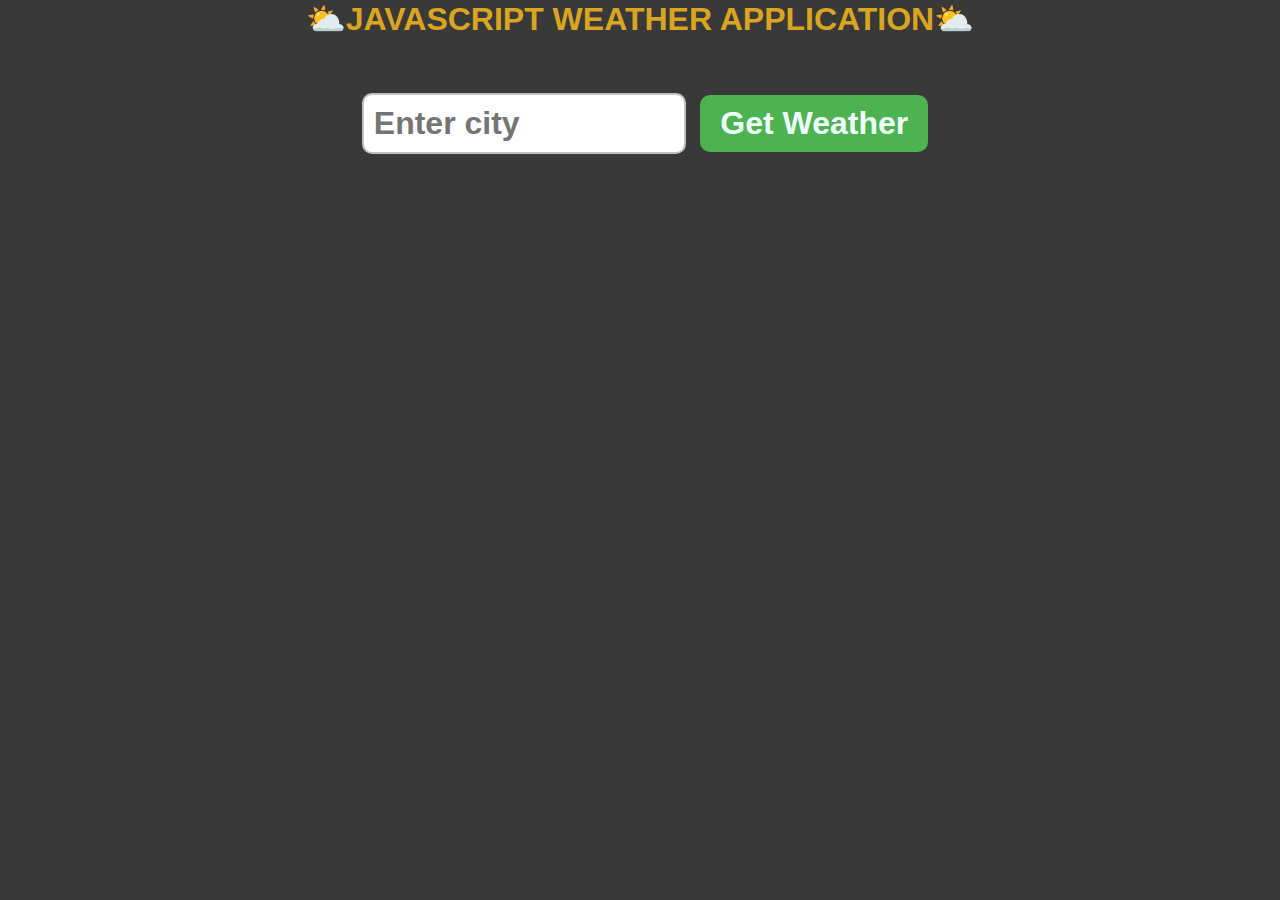
<file: weatherJS/index.html>
<!DOCTYPE html>
<html lang="en">

<head>
    <meta charset="UTF-8">
    <meta name="viewport" content="width=device-width, initial-scale=1.0">
    <link rel="icon" type="image/png" href="/images/code.png">
    <title>AFJ Coder</title>
    <link rel="stylesheet" href="style.css">
</head>

<body>

    <h1>⛅JAVASCRIPT WEATHER APPLICATION⛅</h1>

    <form class="weatherForm">
        <input type="text" class="cityInput" placeholder="Enter city">
        <button type="submit">Get Weather</button>
    </form>

    <div class="card" style="display: none">
    </div>

    <script src="weatherapp.js"></script>
</body>

</html>
</file>
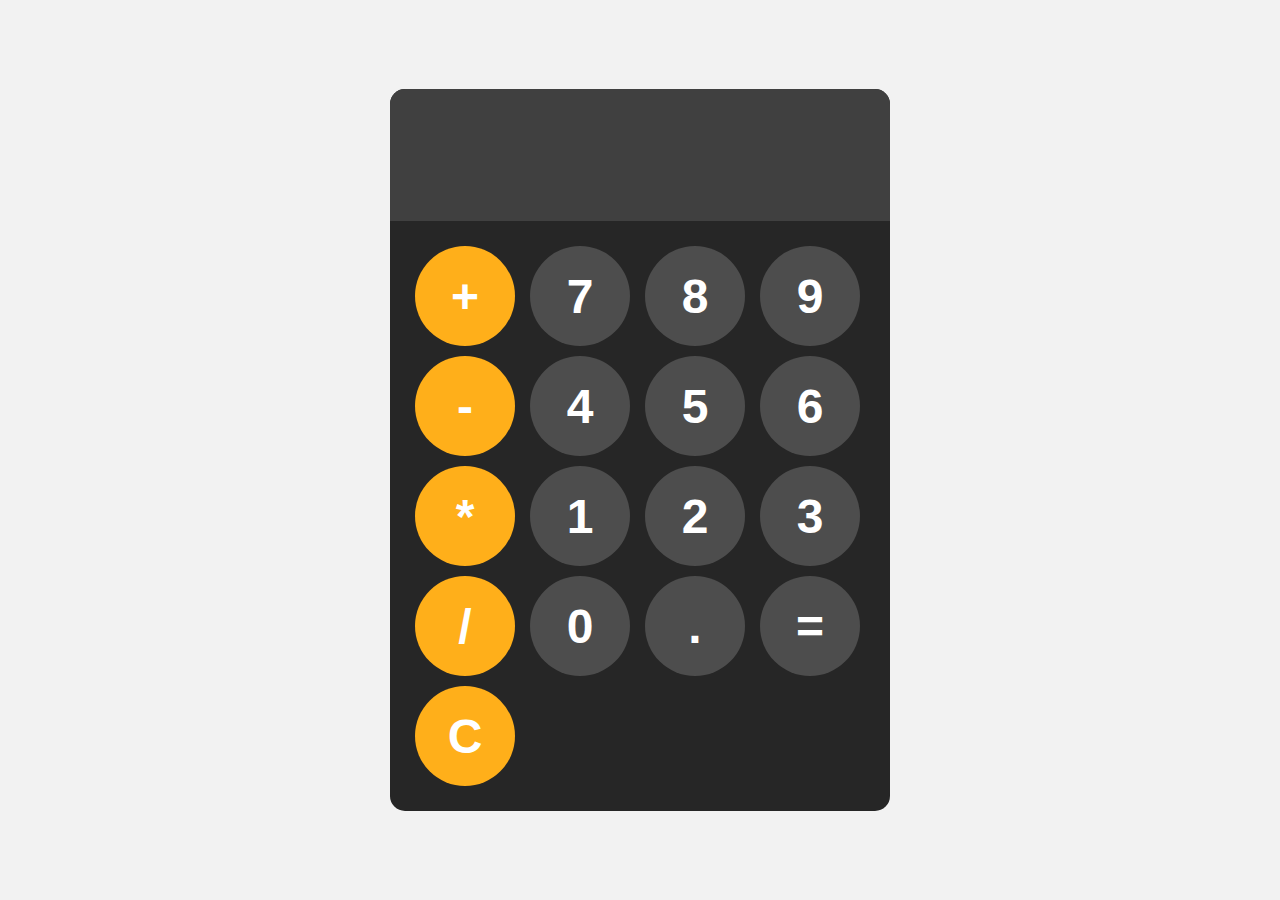
<file: CalculoConvert/calculatorJS/index.html>
<!DOCTYPE html>
<html lang="en">
<head>
    <meta charset="UTF-8">
    <meta name="viewport" content="width=device-width, initial-scale=1.0">
    <link rel="icon" type="image/png" href="/images/code.png">
    <title>AFJ Coder</title>
    <link rel="stylesheet" href="style.css">
</head>
<body>

    <div id="calculator">
        <input id="display" readonly>
        <div id="keys">
            <button onclick="appendToDisplay('+')" class="operator-button">+</button>
            <button onclick="appendToDisplay('7')">7</button>
            <button onclick="appendToDisplay('8')">8</button>
            <button onclick="appendToDisplay('9')">9</button>
            <button onclick="appendToDisplay('-')" class="operator-button">-</button>
            <button onclick="appendToDisplay('4')">4</button>
            <button onclick="appendToDisplay('5')">5</button>
            <button onclick="appendToDisplay('6')">6</button>
            <button onclick="appendToDisplay('*')" class="operator-button">*</button>
            <button onclick="appendToDisplay('1')">1</button>
            <button onclick="appendToDisplay('2')">2</button>
            <button onclick="appendToDisplay('3')">3</button>
            <button onclick="appendToDisplay('/')" class="operator-button">/</button>
            <button onclick="appendToDisplay('0')">0</button>
            <button onclick="appendToDisplay('.')">.</button>
            <button onclick="calculate()">=</button>
            <button onclick="clearDisplay()" class="operator-button">C</button>
        </div>
    </div>

    <script src="calculator.js"></script>
</body>
</html>
</file>
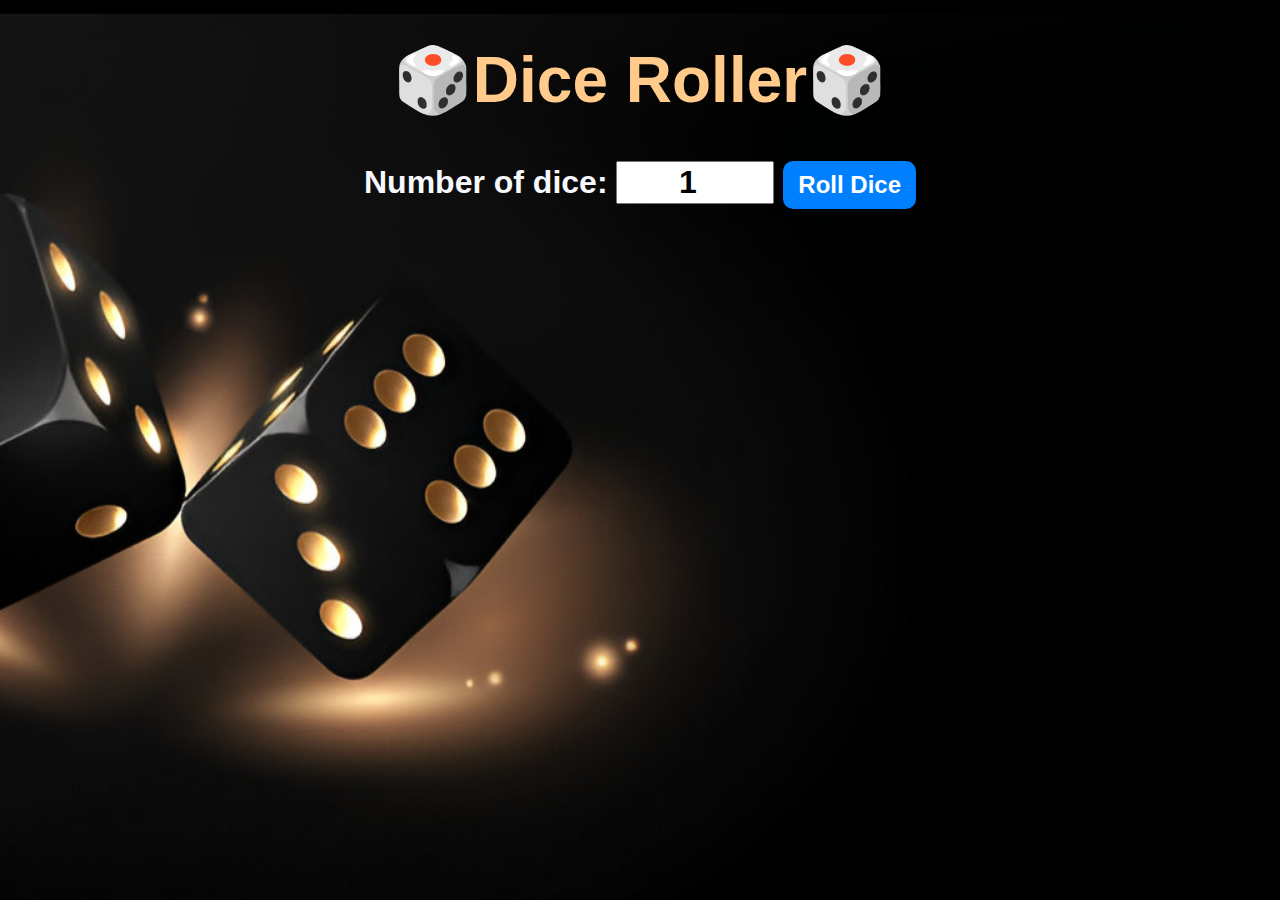
<file: games/diceroller/index.html>
<!DOCTYPE html>
<html lang="en">
<head>
    <meta charset="UTF-8">
    <meta name="viewport" content="width=device-width, initial-scale=1.0">
    <link rel="icon" type="image/png" href="/images/code.png">
    <title>AFJ Coder</title>
    <link rel="stylesheet" href="style.css">
</head>
<body>
    <div id="container">
        <h1>🎲Dice Roller🎲</h1>
        <label>Number of dice:</label>
        <input type="number" id="numOfDice" value="1" min="1">
        <button onclick="rollDice()">Roll Dice</button>
        <div id="diceResult"></div>
        <div id="diceImages"></div>
    </div>

    <script src="diceroller.js"></script>
</body>
</html>
</file>
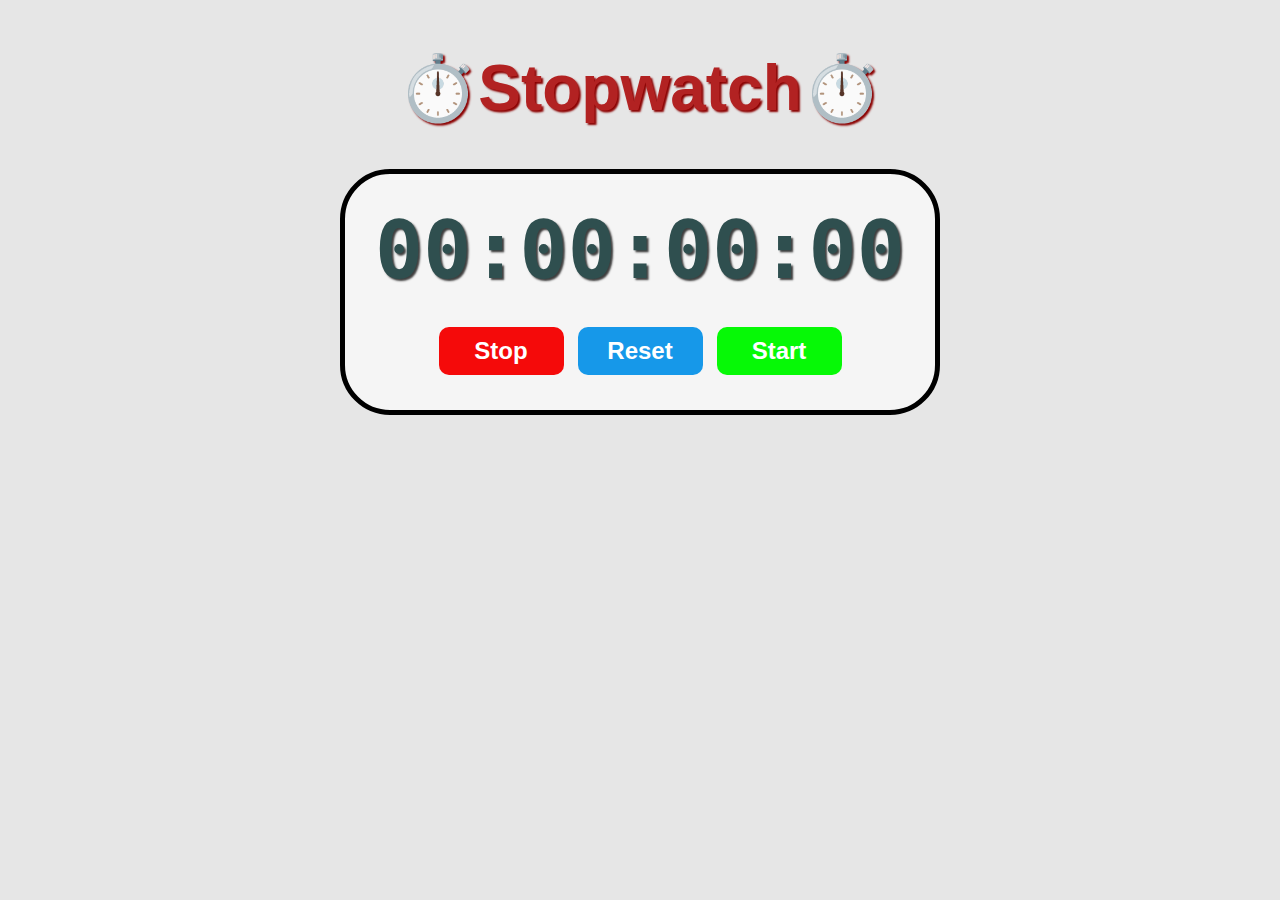
<file: Stopwatches/stopwatchjs/index.html>
<!DOCTYPE html>
<html lang="en">
<head>
    <meta charset="UTF-8">
    <meta name="viewport" content="width=device-width, initial-scale=1.0">
    <link rel="icon" type="image/png" href="/images/code.png">
    <title>AFJ Coder</title>
    <link rel="stylesheet" href="style.css">
</head>
<body>
    <h1 id="myH1">⏱️Stopwatch⏱️</h1>

    <div id="container">
        <div id="display">
            00:00:00:00
        </div>

        <div id="controls">
            <button id="stopBtn" onclick="stop()">Stop</button>
            <button id="resetBtn" onclick="reset()">Reset</button>
            <button id="startBtn" onclick="start()">Start</button>
        </div>
    </div>

    <script src="stopwatch.js"></script>
</body>
</html>
</file>
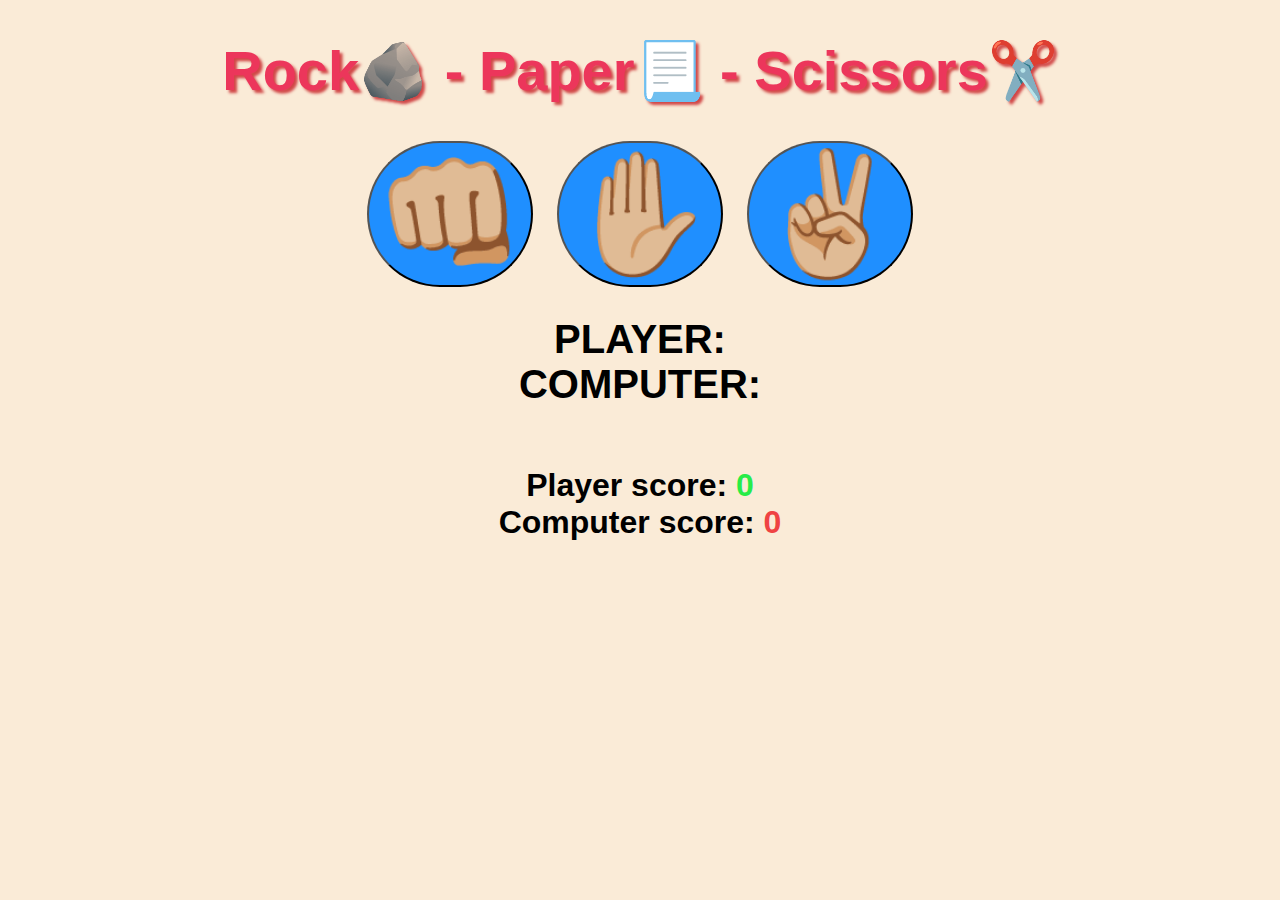
<file: games/rock-paper-scissors/rpsJS/index.html>
<!DOCTYPE html>
<html lang="en">
<head>
    <meta charset="UTF-8">
    <meta name="viewport" content="width=device-width, initial-scale=1.0">
    <link rel="icon" type="image/png" href="/images/code.png">
    <title>AFJ Coder</title>
    <link rel="stylesheet" href="style.css">
</head>
<body>
    <h1>Rock🪨 - Paper📃 - Scissors✂️</h1>

    <div class="choices">
        <button onclick="playGame('rock')">👊🏼</button>
        <button onclick="playGame('paper')">✋🏼</button>
        <button onclick="playGame('scissors')">✌🏼</button>
    </div>

    <div id="playerDisplay">PLAYER: </div>
    <div id="computerDisplay">COMPUTER: </div>
    <div id="resultDisplay"></div>

    <div class="scoreDisplay">Player score: 
        <span id="playerScoreDisplay">0</span>
    </div>

    <div class="scoreDisplay">Computer score: 
        <span id="computerScoreDisplay">0</span>
    </div>
    
    <script src="rockpaperscissors.js"></script>
</body>
</html>
</file>
<file: weatherJS/style.css>
body {
    font-family: 'Segoe UI', Tahoma, Verdana, sans-serif;
    background-color: hsla(0, 0%, 4%, 0.808);
    margin: 0;
    display: flex;
    flex-direction: column;
    align-items: center;
}

.weatherForm {
    margin: 20px;
}

.cityInput {
    padding: 10px;
    font-size: 2rem;
    font-weight: bold;
    border: 2px solid hsl(0, 0%, 20%, 0.3);
    border-radius: 10px;
    margin: 10px;
    width: 300px;
}

button[type="submit"] {
    padding: 10px 20px;
    font-weight: bold;
    font-size: 2rem;
    background-color: hsl(122, 40%, 50%);
    color: azure;
    border: none;
    border-radius: 10px;
    cursor: pointer;
}

button:hover {
    background-color: hsl(122, 40%, 40%);
}

.card {
    background: linear-gradient(180deg, hsl(210, 100%, 75%), hsl(40, 100%, 75%));
    padding: 50px;
    border-radius: 10px;
    box-shadow: 2px 2px 5px hsla(0, 0%, 0%, 0.5);
    min-width: 300px;
    display: flex;
    flex-direction: column;
    align-items: center;
}

h1 {
    color: goldenrod;
    margin-top: 0;
    margin-bottom: 25px;
}

p {
    font-size: 1.5rem;
    margin: 5px 0;
}

.cityDisplay,
.tempDisplay {
    font-size: 3.5rem;
    font-weight: bold;
    color: hsla(0, 0%, 0%, 0.75);
    margin-bottom: 25px;
}

.humidityDisplay {
    font-weight: bold;
    margin-bottom: 25px;
}

.descDisplay {
    font-style: italic;
    font-weight: bold;
    font-size: 2rem;
}

.weatherEmoji {
    margin: 0;
    font-size: 5.5rem;
}

.errorDisplay {
    font-size: 2.5rem;
    font-weight: bold;
    color: hsl(0, 69%, 50%);
}
</file>
<file: CalculoConvert/calculatorJS/style.css>
body {
    margin: 0;
    display: flex;
    justify-content: center;
    align-items: center;
    height: 100vh;
    background-color: hsl(0, 0%, 95%);
}

#calculator {
    font-family: Arial, Helvetica, sans-serif;
    background-color: hsl(0, 0%, 15%);
    border-radius: 15px;
    max-width: 500px;
    overflow: hidden;
}

#display {
    width: 100%;
    padding: 20px;
    font-size: 5rem;
    text-align: left;
    border: none;
    background-color: hsl(0, 0%, 25%);
    color: white;
}

#keys {
    display: grid;
    grid-template-columns: repeat(4, 1fr);
    gap: 10px;
    padding: 25px;
}

button {
    width: 100px;
    height: 100px;
    border-radius: 50px;
    border: none;
    background-color: hsl(0, 0%, 30%);
    color: white;
    font-size: 3rem;
    font-weight: bold;
    cursor: pointer;
}

button:hover {
    background-color: hsl(0, 0%, 40%);
}

button:active {
    background-color: hsl(0, 0%, 50%);
}

.operator-button {
    background-color: hsl(39, 100%, 55%);
}

.operator-button:hover {
    background-color: hsl(39, 100%, 65%);
}

.operator-button:active {
    background-color: hsl(39, 100%, 75%);
}
</file>
<file: games/diceroller/style.css>
body {
    background-image: url(images/dice.jpg);
    background-position: center;
    background-repeat: no-repeat;
    background-size: cover;
    background-attachment: fixed;
    margin: 0;

    /*OPTIONAL
    display: flex;
    justify-content: center;
    min-height: 100vh;
    align-items: center;
    */
}

#container {
    font-family: Arial, sans-serif;
    text-align: center;
    font-size: 2rem;
    font-weight: bold;
}

h1 {
    color: hsl(33, 100%, 77%);
}

label {
    color: ghostwhite;
}

button {
    font-size: 1.5rem;
    padding: 10px 15px;
    border-radius: 10px;
    border: none;
    background-color: hsl(210, 100%, 50%);
    color: white;
    font-weight: bold;
    cursor: pointer;
}

button:hover {
    background-color: hsl(210, 100%, 60%);
}

button:active {
    background-color: hsl(210, 100%, 70%);
}

input {
    font-size: 2rem;
    width: 150px;
    text-align: center;
    font-weight: bold;
}

#diceResult {
    color: hsl(129, 98%, 52%);
    margin: 25px;
}

#diceImages img {
    width: 150px;
    margin: 5px;
}
</file>
<file: Stopwatches/stopwatchjs/style.css>
body {
    display: flex;
    flex-direction: column;
    align-items: center;
    background-color: hsl(0, 0%, 90%);
}

#myH1 {
    font-size: 4rem;
    font-family: Arial, Helvetica, sans-serif;
    color: firebrick;
    text-shadow: 2px 2px 2px darkred;
}

#container {
    display: flex;
    flex-direction: column;
    align-items: center;
    padding: 30px;
    border: 5px solid;
    border-radius: 50px;
    background-color: whitesmoke;
}

#display {
    font-size: 5rem;
    font-family: monospace;
    font-weight: bold;
    color: darkslategrey;
    text-shadow: 2px 2px 2px hsla(0, 0%, 0%, 0.75);
    margin-bottom: 25px;
}

#controls button {
    font-size: 1.5rem;
    font-weight: bold;
    padding: 10px 20px;
    margin: 5px;
    min-width: 125px;
    border: none;
    border-radius: 10px;
    cursor: pointer;
    color: white;
    transition: background-color 0.5s ease;
}

#startBtn {
    background-color: hsl(120, 95%, 50%);
}

#startBtn:hover {
    background-color: hsl(120, 93%, 40%);
}

#stopBtn {
    background-color: hsl(0, 92%, 50%);
}

#stopBtn:hover {
    background-color: hsl(0, 97%, 40%);
}

#resetBtn {
    background-color: hsl(203, 83%, 50%);
}

#resetBtn:hover {
    background-color: hsl(203, 78%, 40%);
}
</file>
<file: games/rock-paper-scissors/rpsJS/style.css>
body {
    background-color: antiquewhite;
    font-family: 'Trebuchet MS', 'Lucida Sans Unicode', 'Lucida Grande', 'Lucida Sans', Arial, sans-serif;
    font-weight: bold;
    margin: 0;
    display: flex;
    flex-direction: column;
    align-items: center;
}

h1 {
    font-size: 3.5rem;
    color: hsl(348, 83%, 57%);
    text-shadow: 3px 3px 3px hsl(0, 60%, 55%);
}

.choices {
    margin-bottom: 30px;
}

.choices button {
    font-size: 7.5rem;
    min-width: 160px;
    margin: 0 10px;
    border-radius: 250px;
    background-color: hsl(210, 100%, 56%);
    cursor: pointer;
    transition: background-color 0.5s ease;
}

.choices button:hover {
    background-color: hsl(210, 100%, 46%);
}

#playerDisplay,
#computerDisplay {
    font-size: 2.5rem;
}

#resultDisplay {
    font-size: 5rem;
    margin: 30px 0;
}

.scoreDisplay {
    font-size: 2rem;
}

.greenText,
#playerScoreDisplay {
    color: hsl(130, 84%, 54%)
}

.redText,
#computerScoreDisplay {
    color: hsl(0, 84%, 60%);
}
</file>
